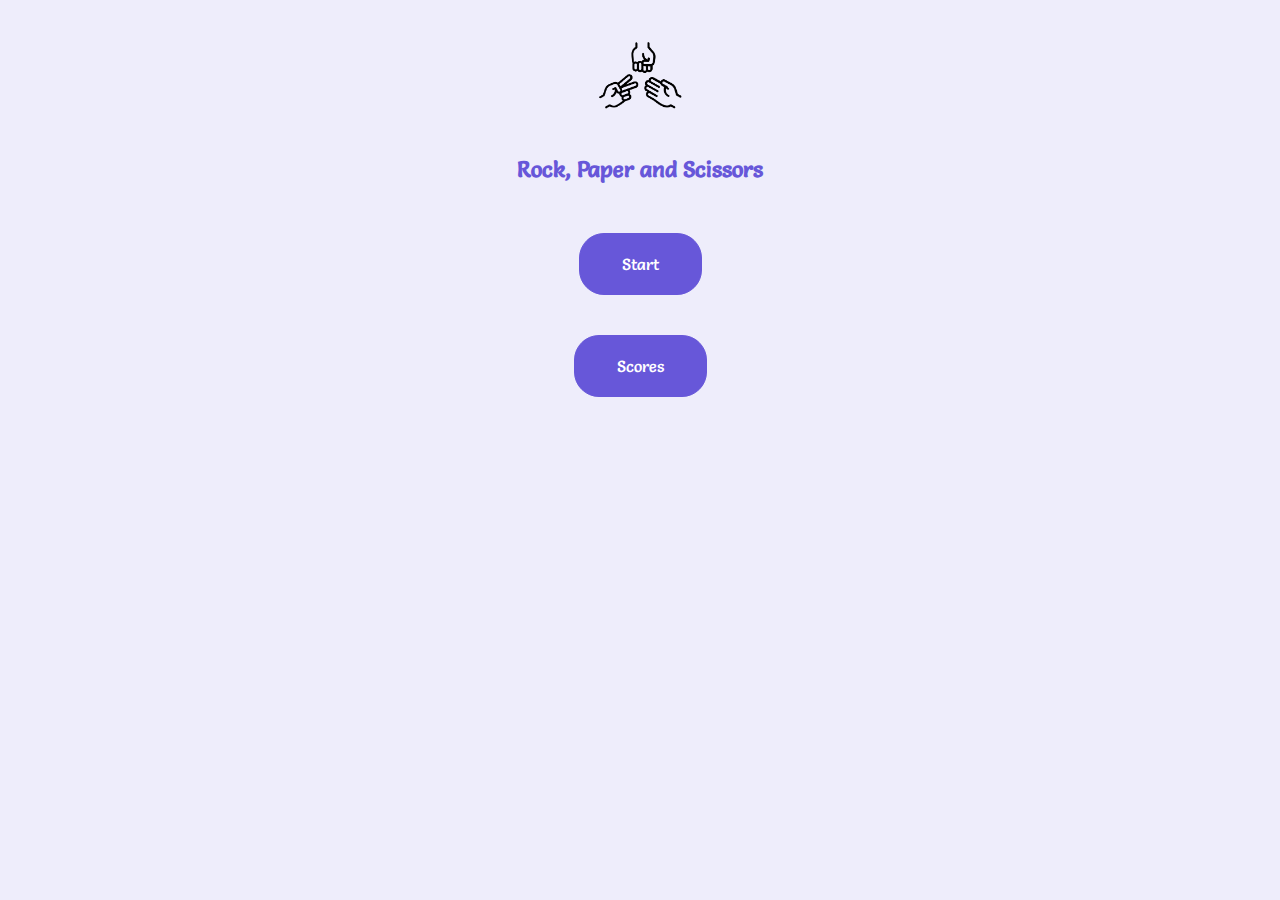
<file: index.html>
<!DOCTYPE html>
<html lang="en">
<head>
    <meta charset="UTF-8">
    <meta name="viewport" content="width=device-width, initial-scale=1.0">
    <title>Rock, Paper and Scissors Game | JS</title>
    <link rel="stylesheet" href="./Style/global.css">
    <link rel="stylesheet" href="./Style/style.css">
</head>
<body>

    
    <sction class="title-logo">
        <img src="./Image/logo.png" alt="Game Logo">
        <h1>Rock, Paper and Scissors</h1>
    </sction>

    <main class="container">
        <a href="/game.html">Start</a>
        <a href="/score">Scores</a>
    </main>

    <script src="./JS/app.js"></script>
    
</body>
</html>
</file>
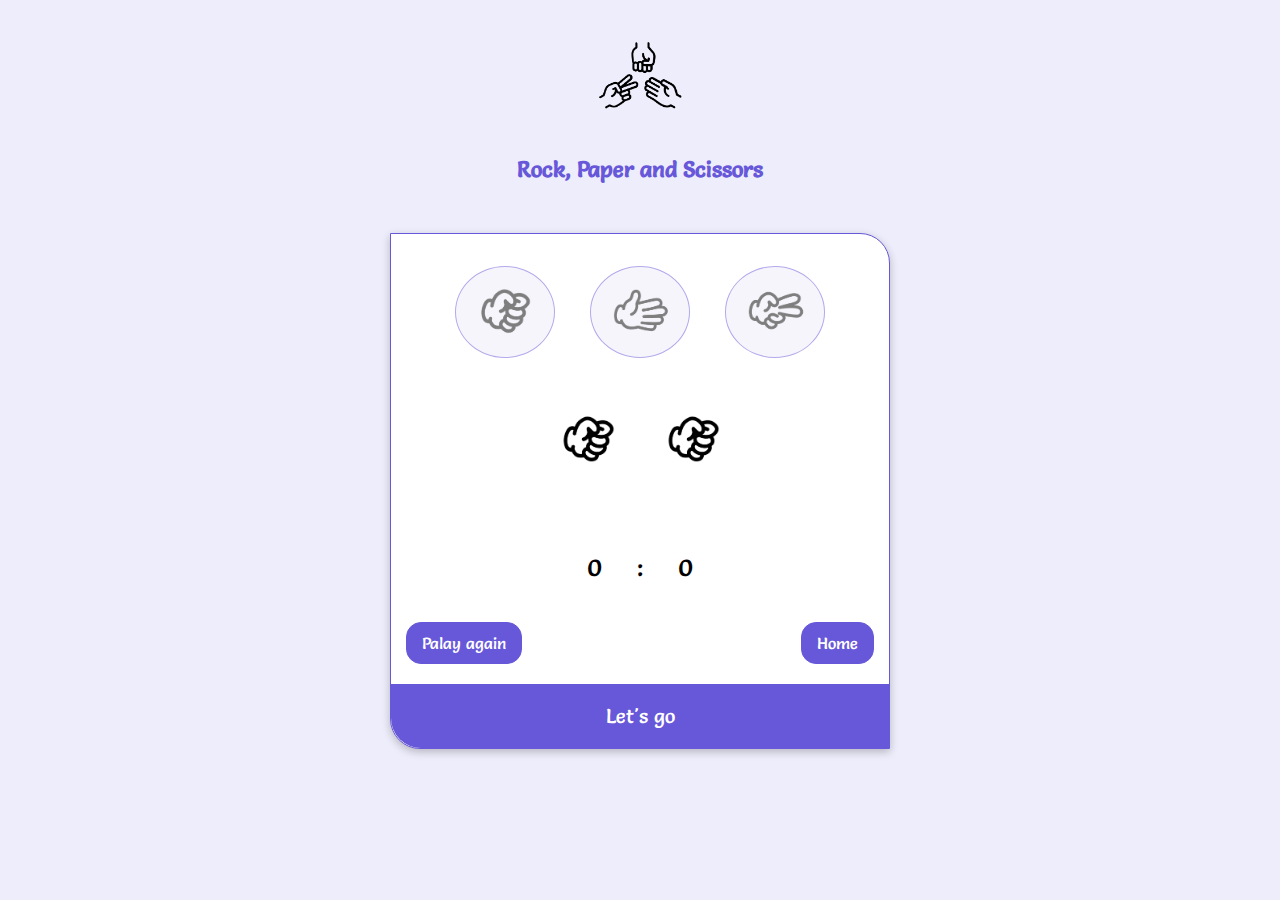
<file: game.html>
<!DOCTYPE html>
<html lang="en">

<head>
    <meta charset="UTF-8">
    <meta name="viewport" content="width=device-width, initial-scale=1.0">
    <title>Rock, Paper and Scissors Game</title>
    <link rel="stylesheet" href="./Style/global.css">
    <link rel="stylesheet" href="./Style/style.css">
</head>

<body>

    <sction class="title-logo">
        <img src="./Image/logo.png" alt="Game Logo">
        <h1>Rock, Paper and Scissors</h1>
    </sction>

    <main class="container-box">
        <section class="section-img">
            <img src="/Image/Rock.png" alt="Rock IMG" data-name="rock">
            <img src="/Image/paper.png" alt="Paper IMG" data-name="paper">
            <img src="/Image/scissors.png" alt="Scissors IMG" data-name="scissors">
        </section>

        <section class="hand-section">
            <img class="img-user" src="./Image/Rock.png" alt="Rock IMH">
            <img class="img-computer" src="./Image/Rock.png" alt="Rock IMH">
        </section>

        <section class="results">
            <div class="btn-box">
                <button class="play-again">Palay again</button>
                <button class="back-home">Home</button>
            </div>
            <div class="results-box">
                <span class="cup-result">0</span>
                <span class="as-result">:</span>
                <span class="user-result">0</span>
            </div>
        </section>

        <section class="msg">
            <p class="show-message">Let's go</p>
            <p class="loader"></p>
        </section>
    </main>

    <script src="/JS/app.js"></script>

</body>

</html>
</file>
<file: Style/global.css>
@import url('https://fonts.googleapis.com/css2?family=Salsa&display=swap');

* {
    margin: 0;
    padding: 0;
    box-sizing: border-box;
    text-decoration: none;
}


body {
    display: flex;
    align-items: center;
    padding-top: 32px;
    background-color: #eeedfb;
    flex-direction: column;
    height: 100%;
    font-family: 'Salsa', cursive;
}
</file>
<file: Style/style.css>
/* Home Styles */

.title-logo {
    text-align: center;
}

.title-logo img {
    width: 100px;
}

.title-logo h1 {
    font-size: 22px;
    color: #6757d9;
    margin: 32px 0 50px;
}

.container {
    display: flex;
    justify-content: center;
    align-items: center;
    flex-direction: column;
    gap: 40px;
}

.container a {
    background-color: #6757d9;
    color: #fff;
    padding: 20px 42px;
    border-radius: 25px;
    border: .5px solid #6757d9;
    transition: all .3s ease-in;
}

.container a:hover {
    background-color: transparent;
    border: .5px solid #6757d9;
    color: #6757d9;
}

/* Game Styles */

.container-box {
    display: flex;
    flex-direction: column;
    align-items: center;
    background-color: #fff;
    border: .5px solid #6757d9;
    box-shadow: rgba(0, 0, 0, 0.24) 0px 3px 8px;
    padding: 32px 0 0;
    width: 500px;
    border-top-right-radius: 30px;
    border-bottom-left-radius: 30px;
}

.container-box img {
    width: 100px;
    background-color: #eeedfb;
    border: .5px solid #6757d9;
    opacity: .5;
    border-radius: 50%;
    padding: 15px;
    cursor: pointer;
    transition: all .3s ease-in;
}

.container-box .section-img img:hover {
    opacity: 1;
}

.container-box .section-img img:nth-child(2) {
    margin: 0 30px;
}

.container-box .hand-section {
    margin-top: 32px;
}

.container-box .hand-section img {
    background-color: transparent;
    border: none;
    opacity: 1;
    cursor: auto;
}

/* .container-box .hand-section img:nth-child(2) {
    transform: rotateY(180deg);
} */


.hand-section.start .img-user {
    transform-origin: left;
    animation: userShake .7s ease-in infinite;
}

@keyframes userShake {
    50% {
        transform: rotate(10deg);
    }
}

.hand-section.start .img-computer {
    transform-origin: right;
    animation: computerShake .7s ease-in infinite;
}

@keyframes computerShake {
    50% {
        transform: rotate(-10deg);
    }
}

.container-box .results {
    margin: 62px 0 20px;
    display: flex;
    flex-direction: column-reverse;
    align-items: center;
    width: 100%;
}

.container-box .results .btn-box {
    width: 100%;
    padding: 0 15px;
    display: flex;
    align-items: center;
    justify-content: space-between;
}

.container-box .results .btn-box button {
    all: unset;
    background-color: #6757d9;
    border: .5px solid #6757d9;
    color: #fff;
    margin-top: 40px;
    padding: 10px 15px;
    border-radius: 15px;
    transition: all .3s ease-in;
    cursor: pointer;
}

.container-box .results button:hover {
    background-color: transparent;
    border: .5px solid #6757d9;
    color: #6757d9;
}

.container-box .results span {
    padding: 0 15px;
    font-size: 25px;
}

.container-box .msg {
    background-color: #6757d9;
    display: flex;
    width: 100%;
    justify-content: center;
    color: #fff;
    font-size: 20px;
    border-bottom-left-radius: 30px;
    padding: 20px 0;
}

.container-box .loader {
    display: none;
    width: 60px;
    aspect-ratio: 2;
    --_g: no-repeat radial-gradient(circle closest-side, #fffdfd 90%, #0000);
    background:
        var(--_g) 0% 50%,
        var(--_g) 50% 50%,
        var(--_g) 100% 50%;
    background-size: calc(100%/3) 50%;
    animation: l3 1s infinite linear;
}

@keyframes l3 {
    20% {
        background-position: 0% 0%, 50% 50%, 100% 50%
    }

    40% {
        background-position: 0% 100%, 50% 0%, 100% 50%
    }

    60% {
        background-position: 0% 50%, 50% 100%, 100% 0%
    }

    80% {
        background-position: 0% 50%, 50% 50%, 100% 100%
    }
}
</file>
